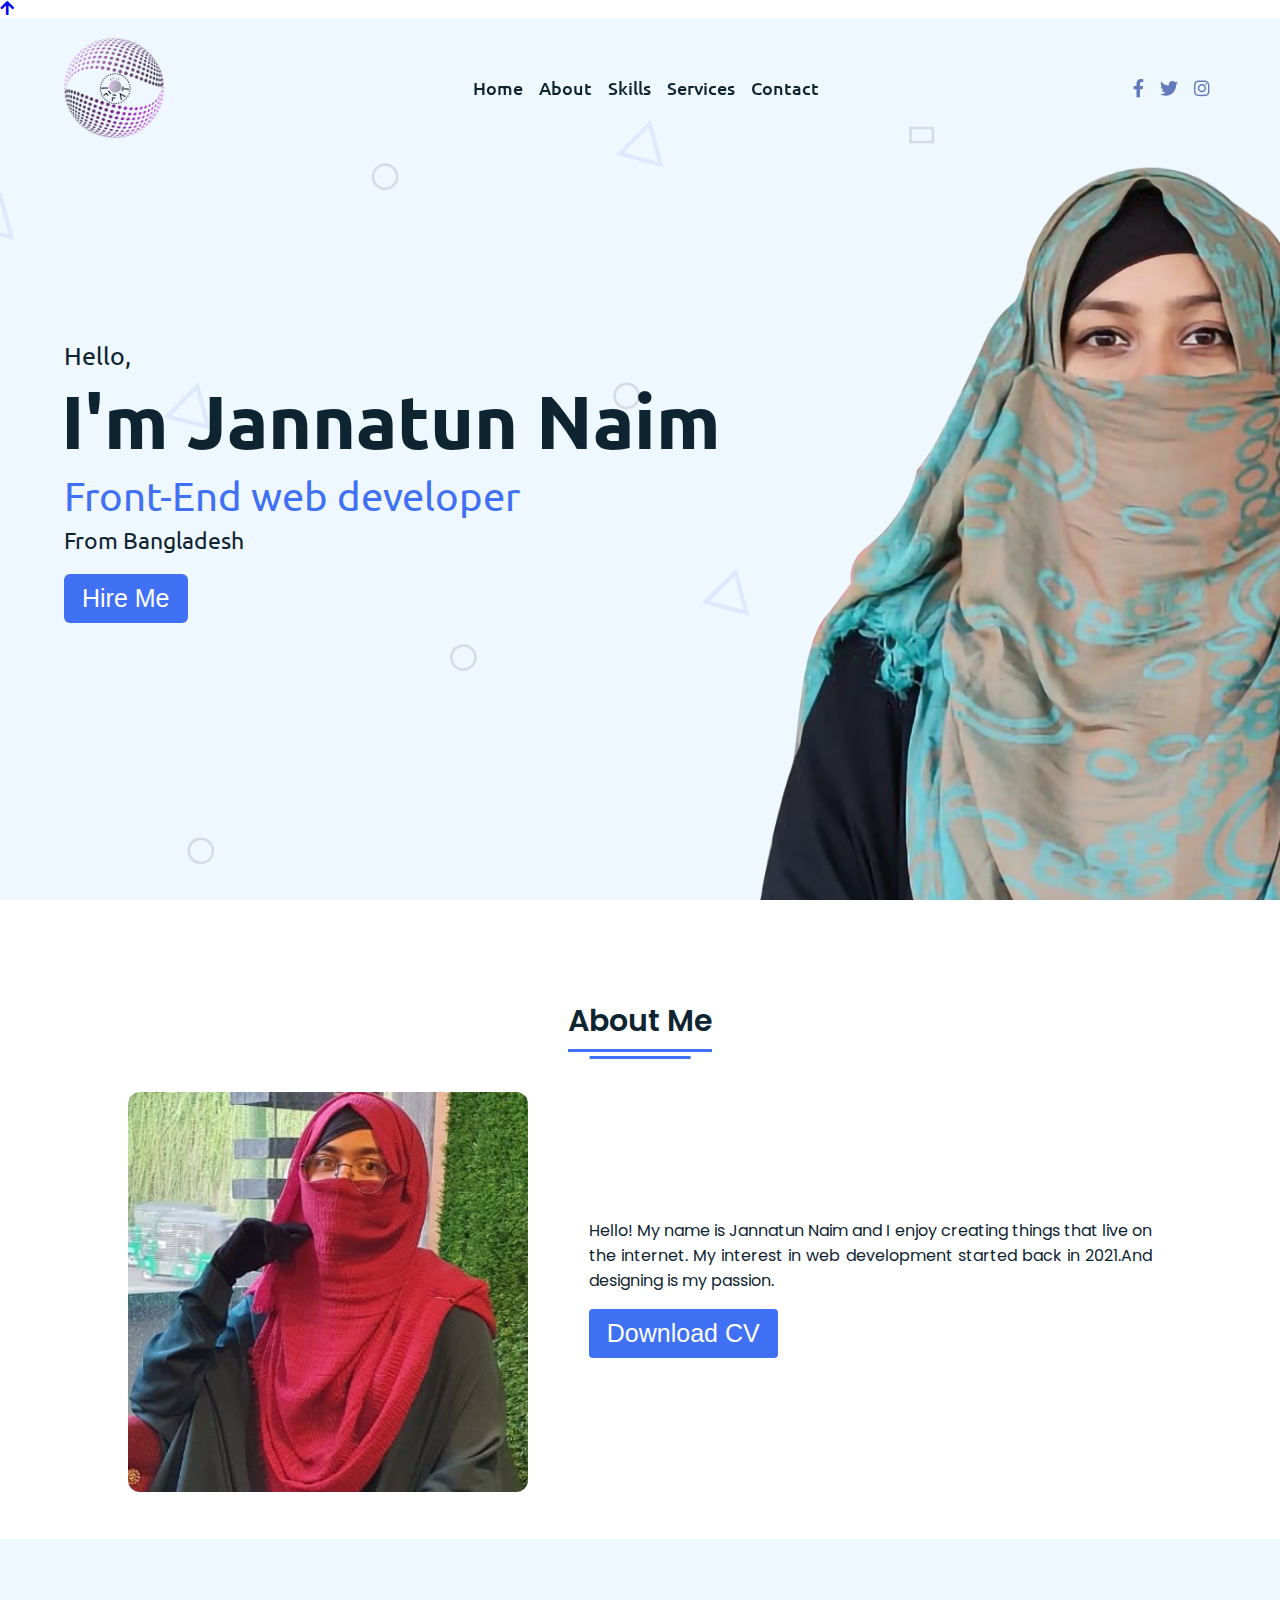
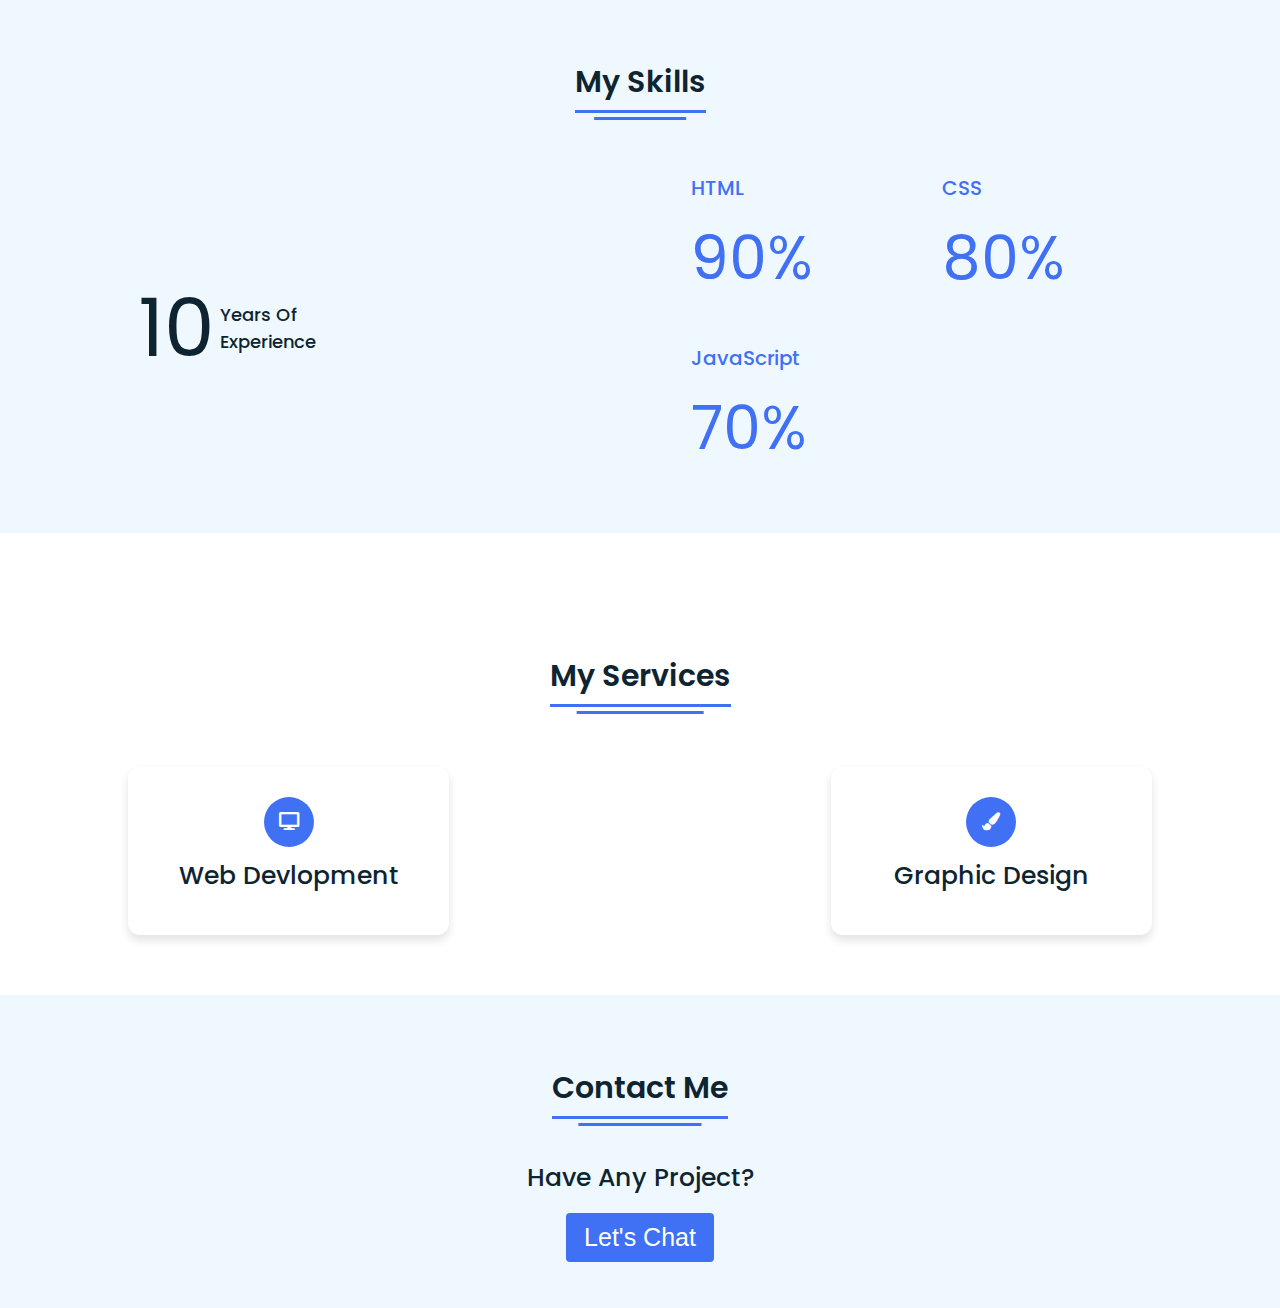
<file: index.html>
<!DOCTYPE html>
<html lang="en" dir="ltr">
  <head>
    <meta charset="UTF-8">
    <title> RPortfolio Website</title>
    <link rel="stylesheet" href="style.css">
   
    <link rel="stylesheet" href="https://cdnjs.cloudflare.com/ajax/libs/font-awesome/5.15.2/css/all.min.css"/>
     <meta name="viewport" content="width=device-width, initial-scale=1.0">
   </head>
<body>

  <div class="scroll-button">
    <a href="#home"><i class="fas fa-arrow-up"></i></a>
  </div>
  
  <nav>
    <div class="navbar">
      <div class="logo"><a href="#home"><img src="Images/apu.png" alt=""></a>
      
      </div>
      <ul class="menu">
          <li><a href="#home">Home</a></li>
          <li><a href="#about">About</a></li>
          <li><a href="#skills">Skills</a></li>
          <li><a href="#services">Services</a></li>
          <li><a href="#contact">Contact</a></li>
          <div class="cancel-btn">
            <i class="fas fa-times"></i>
          </div>
      </ul>
      <div class="media-icons">
        <a href="#"><i class="fab fa-facebook-f"></i></a>
        <a href="#"><i class="fab fa-twitter"></i></a>
        <a href="#"><i class="fab fa-instagram"></i></a>
      </div>
    </div>
    <div class="menu-btn">
      <i class="fas fa-bars"></i>
    </div>
  </nav>

 <section class="home" id="home">
   <div class="home-content">
     <div class="text">
       <div class="text-one">Hello,</div>
       <div class="text-two">I'm Jannatun Naim</div>
       <div class="text-three">Front-End web developer</div>
       <div class="text-four">From Bangladesh</div>
     </div>
     <div class="button">
       <button>Hire Me</button>
     </div>
   </div>
 </section>


<section class="about" id="about">
  <div class="content">
    <div class="title"><span>About Me</span></div>
  <div class="about-details">
    <div class="left">
      <img src="Images/IMG-20201026-WA0108.jpg" alt="">
    </div>
    <div class="right">
     
      <p>Hello! My name is Jannatun Naim and I enjoy creating things that live on the internet. My interest in web development started back in 2021.And designing is my passion. </p>
      <div class="button">
        <button>Download CV</button>
      </div>
    </div>
  </div>
  </div>
</section>

<section class="skills" id="skills">
 <div class="content">
   <div class="title"><span>My Skills</span></div>
   <div class="skills-details">
     <div class="text">
       <div class="topic"></div>
       
       <div class="experience">
         <div class="num">10</div>
         <div class="exp">Years Of <br> Experience</div>
       </div>
     </div>
     <div class="boxes">
       <div class="box">
         <div class="topic">HTML</div>
         <div class="per">90%</div>
       </div>
       <div class="box">
         <div class="topic">CSS</div>
         <div class="per">80%</div>
       </div>
       <div class="box">
         <div class="topic">JavaScript</div>
         <div class="per">70%</div>
       </div>
     
     </div>
   </div>
 </div>
</section>

 <section class="services" id="services">
   <div class="content">
     <div class="title"><span>My Services</span></div>
     <div class="boxes">
       <div class="box">
         <div class="icon">
           <i class="fas fa-desktop"></i>
       </div>
       <div class="topic">Web Devlopment</div>
      
     </div>
       <div class="box">
         <div class="icon">
           <i class="fas fa-paint-brush"></i>
       </div>
       <div class="topic">Graphic Design</div>
       
     </div>

   </div>
 </section>

<section class="contact" id="contact">
  <div class="content">
    <div class="title"><span>Contact Me</span></div>
    <div class="text">
      <div class="topic">Have Any Project?</div>
      <p></p>
      <div class="button">
        <button>Let's Chat</button>
      </div>
    </div>
  </div>
</section>




  <script src="script.js"></script>
</body>
</html>
</file>
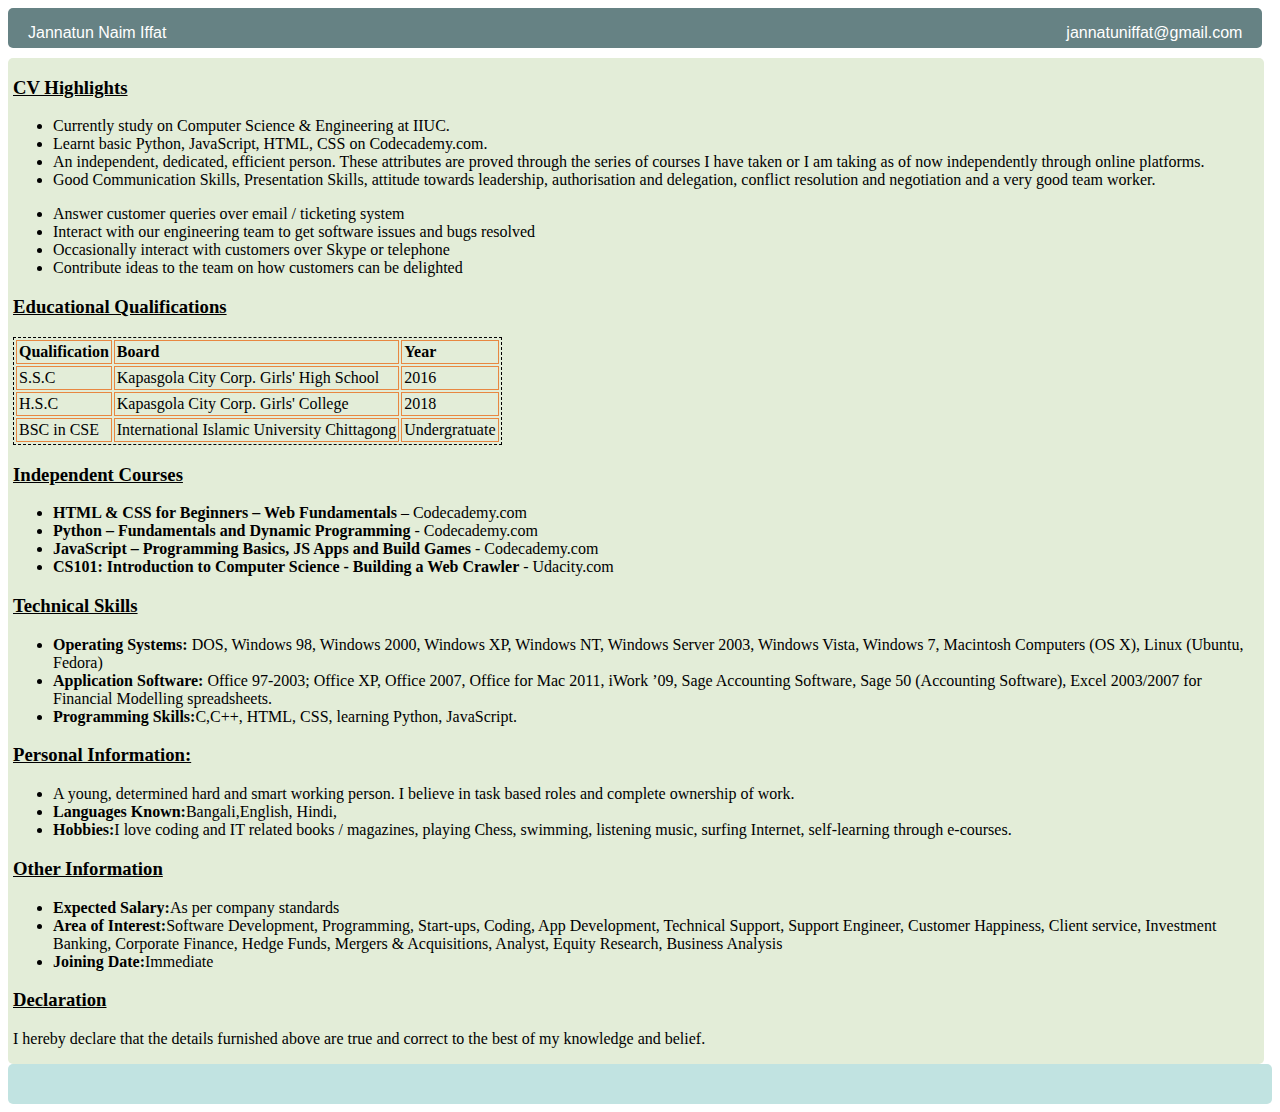
<file: cv.html>
<html>
 <head>
<link type="text/css" rel="stylesheet" href="style1.css"/>
<title></title> 
</head>
<body>
<div id="header">
<p id="name">Jannatun Naim Iffat</p>
         <a href="jannatuniffat@gmail.com" target="_blank"><p id="email">jannatuniffat@gmail.com</p></a>
     </div>
     <div class="left">
     </div>
     <div class="right">
            <h3>CV Highlights</h3>
            <p>
            <ul>
                <li>Currently study on Computer Science & Engineering at IIUC.</li>
                <li>Learnt basic Python, JavaScript, HTML, CSS on Codecademy.com.</li>
                <li>An independent, dedicated, efficient person. These attributes are proved through the series of courses I have taken or I am taking as of now independently through online platforms.</li>
                <li>Good Communication Skills, Presentation Skills, attitude towards leadership, authorisation and delegation, conflict resolution and negotiation and a very good team worker.</li></ul>
            </p>
        
            <ul>
                <li>Answer customer queries over email / ticketing system</li>
                <li>Interact with our engineering team to get software issues and bugs resolved</li>
                <li>Occasionally interact with customers over Skype or telephone</li>
                <li>Contribute ideas to the team on how customers can be delighted</li></ul>
            </p>
            <h3>Educational Qualifications</h3>
            <table>
                <tr id="heading">
                    <td>Qualification</td>
                    <td>Board</td>
                    
                    <td>Year</td>
                </tr>
                <tr>
                    <td>S.S.C</td>
                    <td>Kapasgola City Corp. Girls' High School</td>
                    
                    <td>2016</td>
                </tr>
                <tr>
                    <td>H.S.C</td>
                    <td>Kapasgola City Corp. Girls' College</td>
            
                    <td>2018</td>
                </tr>
                <tr>
                    <td>BSC in CSE</td>
                    <td>International Islamic University Chittagong</td>
        
                    <td>Undergratuate</td>
                </tr>
                
            </table>
            <h3>Independent Courses</h3>
            <p>
            <ul>
                <li>
                <span id="course-name">HTML & CSS for Beginners – Web Fundamentals</span> – Codecademy.com</li>
                <li>
                <span id="course-name">Python – Fundamentals and Dynamic Programming </span> - Codecademy.com</li>
                <li>
                <span id="course-name">JavaScript – Programming Basics, JS Apps and Build Games </span> - Codecademy.com</li>
                <li>
                <span id="course-name">CS101: Introduction to Computer Science - Building a Web Crawler</span> - Udacity.com</li>
                
                
            </ul>
            <h3>Technical Skills</h3>
            <p>
            <ul>
                <li>
                <span id="course-name">Operating Systems:</span> DOS, Windows 98, Windows 2000, Windows XP, Windows NT, Windows Server 2003, Windows Vista, Windows 7, Macintosh Computers (OS X), Linux (Ubuntu, Fedora)</li>
                <li>
                <span id="course-name">Application Software:</span> Office 97-2003; Office XP, Office 2007, Office for Mac 2011, iWork ’09, Sage Accounting Software, Sage 50 (Accounting Software), Excel 2003/2007 for Financial Modelling spreadsheets.</li>
                <li>
                <span id="course-name">Programming Skills:</span>C,C++, HTML, CSS, learning Python, JavaScript.</li></ul>
            </p>
    
  
            <h3>Personal Information:</h3>
            <p>
            <ul>
                <li>
                A young, determined hard and smart working person. I believe in task based roles and complete ownership of work.
                <li>
                <span id="course-name">Languages Known:</span>Bangali,English, Hindi,</li>
                <li>
                <span id="course-name">Hobbies:</span>I love coding and IT related books / magazines, playing Chess, swimming, listening music, surfing Internet, self-learning through e-courses.</li> </ul>
            </p>
            <h3>Other Information</h3>
            <p>
            <ul>
                <li>
                <span id="course-name">Expected Salary:</span>As per company standards</li>
                <li>
                <span id="course-name">Area of Interest:</span>Software Development, Programming, Start-ups, Coding, App Development, Technical Support, Support Engineer, Customer Happiness, Client service, Investment Banking, Corporate Finance, Hedge Funds, Mergers & Acquisitions, Analyst, Equity Research, Business Analysis</li>
                <li>
                <span id="course-name">Joining Date:</span>Immediate</li></ul>
            </p>
            <h3>Declaration</h3>
            <p>
            I hereby declare that the details furnished above are true and correct to the best of my knowledge and belief.</p>
     </div>
     <div id="footer"></div>
    </body>
</html>
</file>
<file: style.css>
@import url('https://fonts.googleapis.com/css2?family=Poppins:wght@400;500;600;700&family=Ubuntu:wght@400;500;700&display=swap');
*{
  margin: 0;
  padding: 0;
  box-sizing: border-box;
  text-decoration: none;
  scroll-behavior: smooth;
}

::-webkit-scrollbar {
    width: 10px;
}
::-webkit-scrollbar-track {
    background: #f1f1f1;
}
::-webkit-scrollbar-thumb {
    background: #6e93f7;
    border-radius: 12px;
    transition: all 0.3s ease;
}

::-webkit-scrollbar-thumb:hover {
    background: #4070f4;
}
nav{
  position: fixed;
  width: 100%;
  padding: 20px 0;
  z-index: 998;
  transition: all 0.3s ease;
  font-family: 'Ubuntu', sans-serif;
}
nav.sticky{
  background: #4070f4;
  padding: 13px 0;
}
nav .navbar{
  width: 90%;
  display: flex;
  justify-content: space-between;
  align-items: center;
  margin: auto;
}
nav .navbar .logo a{
  display: flex;
   justify-content: left;
    height: 100px;
  width: 100px;
  object-fit: cover;
  border-radius: 1px;
}
nav.sticky .navbar .logo a{
  color: #fff;
}
nav .navbar .menu{
  display: flex;
  position: relative;
}
nav .navbar .menu li{
  list-style: none;
  margin: 0 8px;
}
.navbar .menu a{
  font-size: 18px;
  font-weight: 500;
  color: #0E2431;
  padding: 6px 0;
  transition: all 0.4s ease;
}
.navbar .menu a:hover{
  color: #d3963b;
}
nav.sticky .menu a{
  color: #FFF;
}
nav.sticky .menu a:hover{
  color: #0E2431;
}
.navbar .media-icons a{
  color: #637bbd;
  font-size: 18px;
  margin: 0 6px;
}
nav.sticky .media-icons a{
  color: #FFF;
}

nav .menu-btn,
.navbar .menu .cancel-btn{
  position: absolute;
  color: #fff;
  right: 30px;
  top: 20px;
  font-size: 20px;
  cursor: pointer;
  transition: all 0.3s ease;
  display: none;
}
nav .menu-btn{
  color: #4070f4;
}
nav.sticky .menu-btn{
  color: #FFF;
}
.navbar .menu .menu-btn{
  color: #fff;
}

.home{
  height: 100vh;
  width: 100%;
  background: url("Images/background.png") no-repeat;
  background-size: cover;
  background-position: center;
  background-attachment: fixed;
  font-family: 'Ubuntu', sans-serif;
}
.home .home-content{
  width: 90%;
  height: 100%;
  margin: auto;
  display: flex;
  flex-direction: column;
  justify-content: center;
}
.home .text-one{
  font-size: 25px;
  color: #0E2431;
}
.home .text-two{
  color: #0E2431;
  font-size: 75px;
  font-weight: 600;
  margin-left: -3px;
}
.home .text-three{
  font-size: 40px;
  margin: 5px 0;
  color: #4070f4;
}
.home .text-four{
  font-size: 23px;
  margin: 5px 0;
  color: #0E2431;
}
.home .button{
  margin: 14px 0;
}
.home .button button{
  outline: none;
  padding: 8px 16px;
  border-radius: 6px;
  font-size: 25px;
  font-weight: 400;
  background: #4070f4;
  color: #fff;
  cursor: pointer;
  border: 2px solid transparent;
  transition: all 0.4s ease;
}
.home .button button:hover{
  border-color: #4070f4;
  background-color: #fff;
  color: #4070f4;
}

section{
  padding-top: 40px;
}
section .content{
  width: 80%;
  margin: 40px auto;
  font-family: 'Poppins', sans-serif;
}
.about .about-details{
  display: flex;
  justify-content: space-between;
  align-items: center;
}
section .title{
  display: flex;
  justify-content: center;
  margin-bottom: 40px;
}
section .title span{
  color: #0E2431;
  font-size: 30px;
  font-weight: 600;
  position: relative;
  padding-bottom: 8px;
}
section .title span::before,
section .title span::after{
  content: '';
  position: absolute;
  height: 3px;
  width: 100%;
  background: #4070f4;
  left: 0;
  bottom: 0;
}
section .title span::after{
  bottom: -7px;
  width: 70%;
  left: 50%;
  transform: translateX(-50%);
}
.about .about-details .left{
  width: 45%;
}
.about .left img{
  height: 400px;
  width: 400px;
  object-fit: cover;
  border-radius: 12px;
}
.about-details .right{
  width: 55%;
}
section  .topic{
  color: #0E2431;
  font-size: 25px;
  font-weight: 500;
  margin-bottom: 10px;
}
.about-details .right p{
  text-align: justify;
  color: #0E2431;
}
section .button{
  margin: 16px 0;
}
section .button button{
  outline: none;
  padding: 8px 16px;
  border-radius: 4px;
  font-size: 25px;
  font-weight: 400;
  background: #4070f4;
  color: #fff;
  border: 2px solid transparent;
  cursor: pointer;
  transition: all 0.4s ease;
}
section .button button:hover{
  border-color: #4070f4;
  background-color: #fff;
  color: #4070f4;
}


 .skills{
   background: #F0F8FF;
 }
 .skills .content{
   padding: 40px 0;
 }
 .skills .skills-details{
   display: flex;
   justify-content: space-between;
   align-items: center;
 }
 .skills-details .text{
   width: 50%;
 }
 .skills-details p{
   color: #0E2431;
   text-align: justify;
 }
.skills .skills-details .experience{
  display: flex;
  align-items: center;
  margin: 0 10px;
}
.skills-details .experience .num{
  color: #0E2431;
  font-size: 80px;
}
.skills-details .experience .exp{
  color: #0E2431;
  margin-left: 20px;
  font-size: 18px;
  font-weight: 500;
  margin: 0 6px;
}
.skills-details .boxes{
  width: 45%;
  display: flex;
  flex-wrap: wrap;
  justify-content: space-between;
}
.skills-details .box{
  width: calc(100% / 2 - 20px);
  margin: 20px 0;
}
.skills-details .boxes .topic{
  font-size: 20px;
  color: #4070f4;
}
.skills-details .boxes .per{
  font-size: 60px;
  color: #4070f4;
}


.services .boxes{
  display: flex;
  flex-wrap: wrap;
  justify-content: space-between;
}
.services .boxes .box{
  margin: 20px 0;
  width: calc(100% / 3 - 20px);
  text-align: center;
  border-radius: 12px;
  padding: 30px 10px;
  box-shadow: 0 5px 10px rgba(0, 0, 0, 0.12);
  cursor: default;
  transition: all 0.4s ease;
}
.services .boxes .box:hover{
  background: #4070f4;
  color: #fff;
}
.services .boxes .box .icon{
  height: 50px;
  width: 50px;
  background: #4070f4;
  border-radius: 50%;
  text-align: center;
  line-height: 50px;
  font-size: 18px;
  color: #fff;
  margin: 0 auto 10px auto;
  transition: all 0.4s ease;
}
.boxes .box:hover .icon{
  background-color: #fff;
  color: #4070f4;
}
.services .boxes .box:hover .topic,
.services .boxes .box:hover p{
  color: #0E2431;
  transition: all 0.4s ease;
}
.services .boxes .box:hover .topic,
.services .boxes .box:hover p{
  color: #fff;
}

.contact{
  background: #F0F8FF;
}
.contact .content{
  margin: 0 auto;
  padding: 30px 0;
}
.contact .text{
  width: 80%;
  text-align: center;
  margin: auto;
}

@media (max-width: 1190px) {
  section .content{
    width: 85%;
  }
}
@media (max-width: 1000px) {
  .about .about-details{
    justify-content: center;
    flex-direction: column;
  }
  .about .about-details .left{
    display: flex;
    justify-content: center;
    width: 100%;
  }
  .about-details .right{
    width: 90%;
    margin: 40px 0;
  }
  .services .boxes .box{
    margin: 20px 0;
    width: calc(100% / 2 - 20px);
  }
}
@media (max-width: 900px) {
  .about .left img{
    height: 350px;
    width: 350px;
  }
}

@media (max-width: 750px) {
  nav .navbar{
    width: 90%;
  }
  nav .navbar .menu{
    position: fixed;
    left: -100%;
    top: 0;
    background: #0E2431;
    height: 100vh;
    max-width: 400px;
    width: 100%;
    padding-top: 60px;
    flex-direction: column;
    align-items: center;
    transition: all 0.5s ease;
  }
  .navbar.active .menu{
    left: 0;
  }
  nav .navbar .menu a{
    font-size: 23px;
    display: block;
    color: #fff;
    margin: 10px 0;
  }
  nav.sticky .menu a:hover{
    color: #4070f4;
  }
  nav .navbar .media-icons{
    display: none;
  }
  nav .menu-btn,
  .navbar .menu .cancel-btn{
    display: block;
  }
  .home .text-two{
    font-size: 65px;
  }
  .home .text-three{
    font-size: 35px;
  }
  .skills .skills-details{
    align-items: center;
    justify-content: center;
    flex-direction: column;
  }
  .skills-details .text{
    width: 100%;
    margin-bottom: 50px;
  }
  .skills-details .boxes{
    justify-content: center;
    align-items: center;
    width: 100%;
  }
  .services .boxes .box{
    margin: 20px 0;
    width: 100%;
  }
  .contact .text{
    width: 100%;
}
}


@media (max-width: 500px){
  .home .text-two{
    font-size: 55px;
  }
  .home .text-three{
    font-size: 33px;
  }
  .skills-details .boxes .per{
    font-size: 50px;
    color: #4070f4;
  }
}
</file>
<file: style1.css>
div
{
    border-radius: 5px;
    }
#header
{
    position: fixed;
    z-index: 1;
    height:40px;
    width: 98%;
    background-color: #668284;
    margin-bottom: 10px
    }

#name {
    float:left;
	margin-left: 20px;
	padding-bottom: 10px;
	font-size: 16px;
	font-family: Verdana, sans-serif;
	color: #ffffff;
}

#email{
    float:right;
    margin-right: 20px;
	padding-bottom: 10px;
	font-size: 16px;
	font-family: Verdana, sans-serif;
	color: #ffffff;
}

#contact
{
    margin-left:45%;
    padding-bottom: 10px;
	font-size: 16px;
	font-family: Verdana, sans-serif;
	color: #ffffff;
    }

a:hover {
    font-weight: bold;
}

.right
{
    float: left;
    margin-top: 50px;
    padding-left:5px;
    /*margin-right: -10px;
    margin-left: 14%;*/
    height: auto;
    width: 99%;
    background-color: #E3EDD8;
    }

/*.left
{
    float: left;
    margin-top: 50px;
    /*margin-right: -90px;
    height: relative;
    width: 10%;
    background-color: #4160E8;
    }*/
    
#footer
{
    height:40px;
    clear:both;
    position: relative;
    background-color: #C1E3E1;
    }
    
h3
{
    text-decoration: underline;
    }

#job-responsibilities
{
    padding: 1px;
    }
.job-title
{
    font-weight: bold;
    }
table
{
    border: 1px dashed black;
    }
td
{
    padding: 2px;
    border: 1px solid #E88741;
    }

#course-name
{
    font-weight:bold;
    }

#company-name
{
    height:2px;
    text-decoration:underline;
    }
#job-title
{
    height: 5px;
    }
.job-duration
{
    float:right;
    }
#heading
{
    font-weight:bold;
    }
</file>
